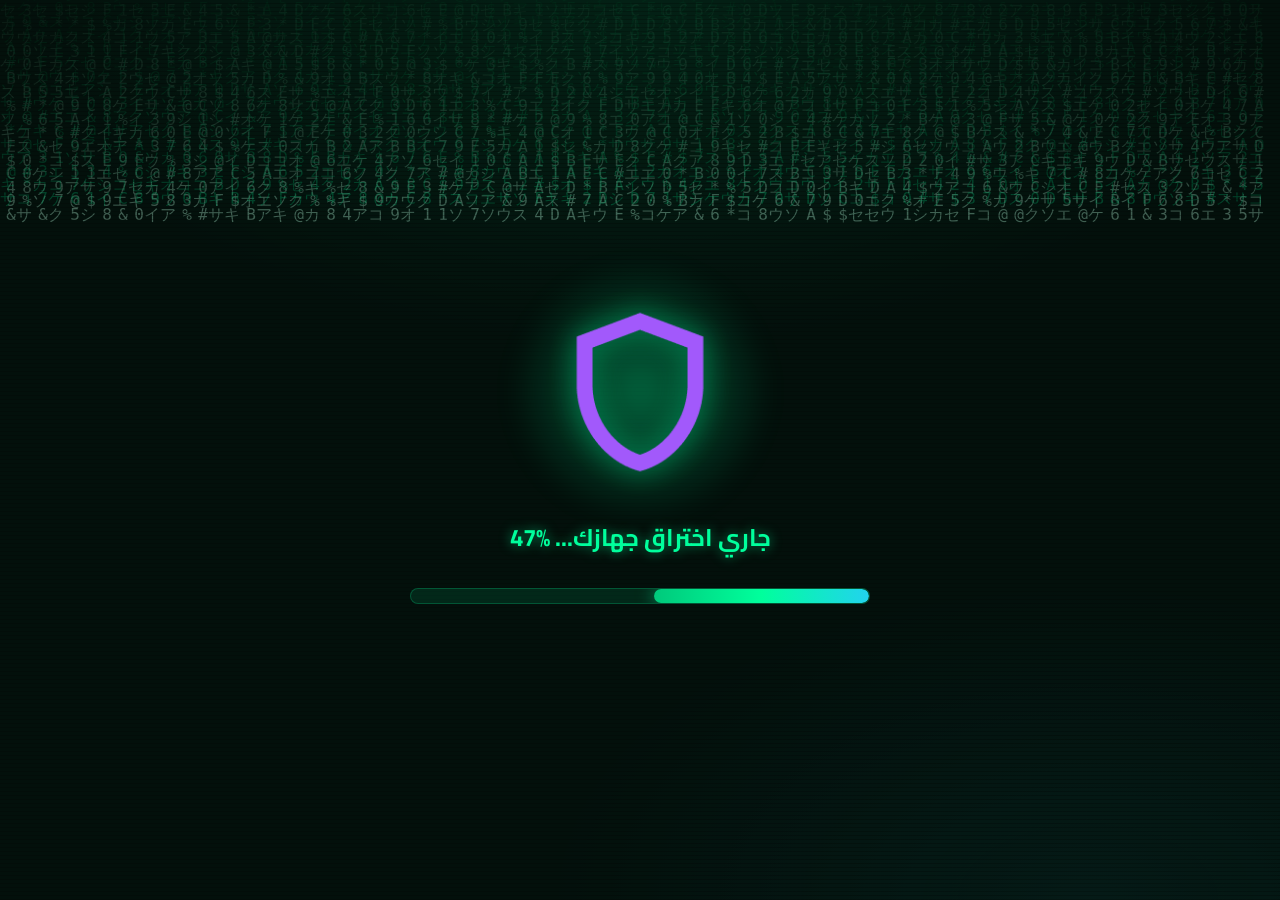
<file: index.html>
<!DOCTYPE html>
<html lang="ar" dir="rtl">
<head>
  <meta charset="UTF-8" />
  <meta name="viewport" content="width=device-width, initial-scale=1.0" />
  <meta name="theme-color" content="#04110c" />
  <title>تنبيه أمني — وعي بالتصيّد الاحتيالي</title>

  <!-- Google Font: Cairo (only allowed external resource) -->
  <link rel="preconnect" href="https://fonts.googleapis.com" />
  <link rel="preconnect" href="https://fonts.gstatic.com" crossorigin />
  <link href="https://fonts.googleapis.com/css2?family=Cairo:wght@400;600;800;900&display=swap" rel="stylesheet" />

  <link rel="stylesheet" href="style.css" />
</head>
<body>

  <!-- ====== الخلفية: أحرف خضراء متساقطة ====== -->
  <canvas id="matrix" aria-hidden="true"></canvas>
  <div class="scanlines" aria-hidden="true"></div>

  <!-- ====== 1) شاشة البداية ====== -->
  <main class="stage" id="stage">

    <section class="screen screen--loading is-active" id="screenLoading">
      <div class="logo-wrap">
        <img src="logo.png" alt="شعار الجهة" class="logo" id="logo" />
        <!-- بديل يظهر تلقائيًا إن لم يوجد ملف logo.png -->
        <span class="logo-fallback" id="logoFallback" aria-hidden="true">🛡️</span>
        <span class="logo-glow" aria-hidden="true"></span>
      </div>

      <p class="loading-text" id="loadingText">جاري اختراق جهازك... <span id="percent">0%</span></p>

      <div class="progress" role="progressbar" aria-valuemin="0" aria-valuemax="100" aria-valuenow="0" id="progressBar">
        <div class="progress__fill" id="progressFill"></div>
      </div>
     
    </section>

    <!-- ====== 2) شاشة النتيجة ====== -->
    <section class="screen screen--result" id="screenResult">

      <h1 class="glitch" data-text="😈 تم اختراقك!">😈 تم اختراقك!</h1>


      <!-- بطاقة كوبيرغارد -->

      

    </section>
  </main>

  <script src="script.js"></script>
</body>
</html>
</file>
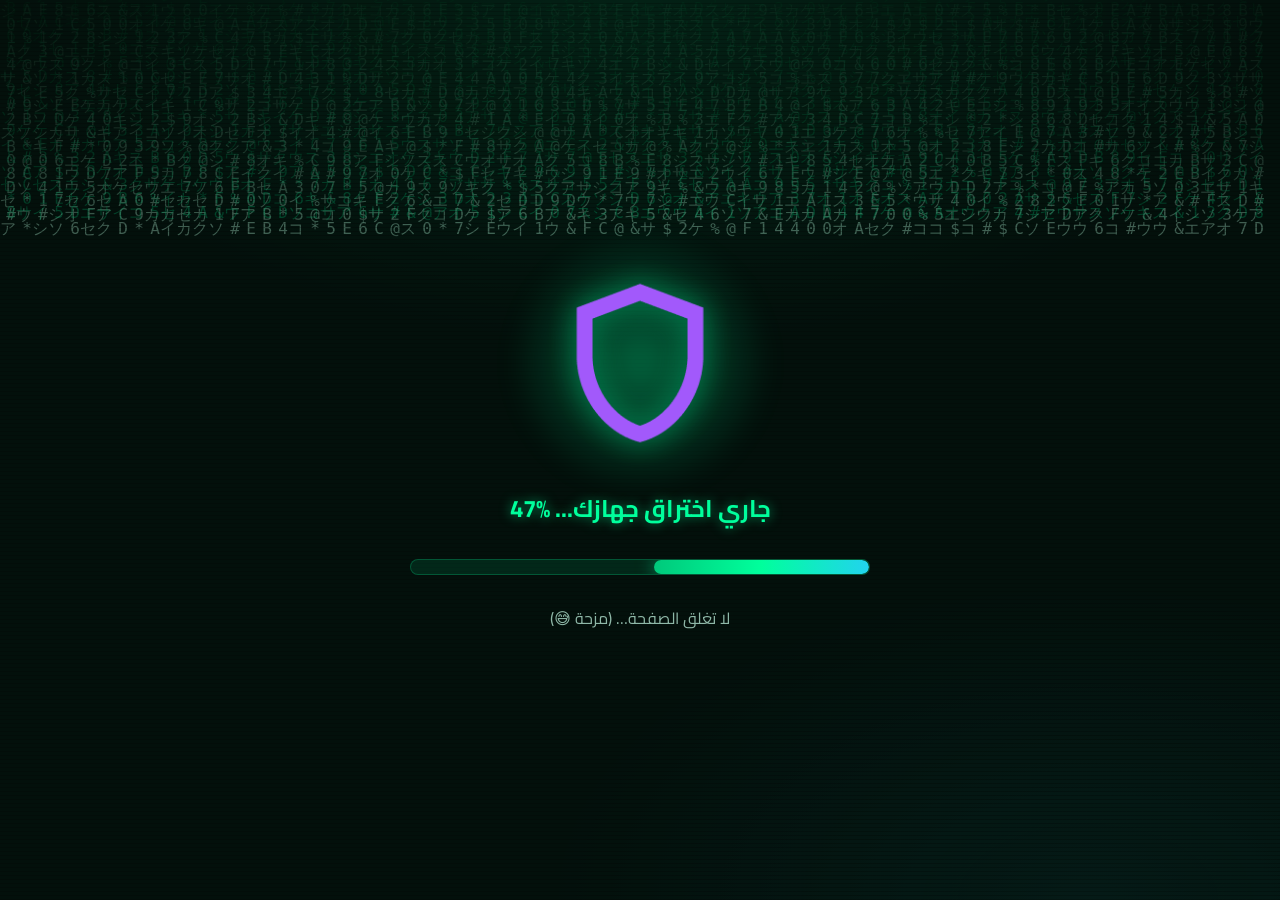
<file: index copy.html>
<!DOCTYPE html>
<html lang="ar" dir="rtl">
<head>
  <meta charset="UTF-8" />
  <meta name="viewport" content="width=device-width, initial-scale=1.0" />
  <meta name="theme-color" content="#04110c" />
  <title>تنبيه أمني — وعي بالتصيّد الاحتيالي</title>

  <!-- Google Font: Cairo (only allowed external resource) -->
  <link rel="preconnect" href="https://fonts.googleapis.com" />
  <link rel="preconnect" href="https://fonts.gstatic.com" crossorigin />
  <link href="https://fonts.googleapis.com/css2?family=Cairo:wght@400;600;800;900&display=swap" rel="stylesheet" />

  <link rel="stylesheet" href="style.css" />
</head>
<body>

  <!-- ====== الخلفية: أحرف خضراء متساقطة ====== -->
  <canvas id="matrix" aria-hidden="true"></canvas>
  <div class="scanlines" aria-hidden="true"></div>

  <!-- ====== 1) شاشة البداية ====== -->
  <main class="stage" id="stage">

    <section class="screen screen--loading is-active" id="screenLoading">
      <div class="logo-wrap">
        <img src="logo.png" alt="شعار الجهة" class="logo" id="logo" />
        <!-- بديل يظهر تلقائيًا إن لم يوجد ملف logo.png -->
        <span class="logo-fallback" id="logoFallback" aria-hidden="true">🛡️</span>
        <span class="logo-glow" aria-hidden="true"></span>
      </div>

      <p class="loading-text" id="loadingText">جاري اختراق جهازك... <span id="percent">0%</span></p>

      <div class="progress" role="progressbar" aria-valuemin="0" aria-valuemax="100" aria-valuenow="0" id="progressBar">
        <div class="progress__fill" id="progressFill"></div>
      </div>
      <p class="hint">لا تغلق الصفحة… (مزحة 😅)</p>
    </section>

    <!-- ====== 2) شاشة النتيجة ====== -->
    <section class="screen screen--result" id="screenResult">

      <h1 class="glitch" data-text="😱 تم اختراقك!">😱 تم اختراقك!</h1>

      <p class="funny">هذه المرة كان مجرد QR... المرة القادمة قد لا يكون مزحة 😅</p>

      <!-- بطاقة كوبيرغارد -->
      <section class="card" aria-labelledby="cuperTitle">
        <h2 class="card__title" id="cuperTitle">
          CuperGuard — حماية إضافية عند تصفحك
        </h2>

        <ul class="tips" id="cuperTips">
          <li class="tip" style="--i:0"><span class="tip__icon">🛡️</span><span class="tip__text">يحظر الروابط الخطرة قبل أن تفتح الصفحة</span></li>
          <li class="tip" style="--i:1"><span class="tip__icon">🔍</span><span class="tip__text">يفحص الرابط ويخبرك إن كان آمناً أم مريباً</span></li>
          <li class="tip" style="--i:2"><span class="tip__icon">⚠️</span><span class="tip__text">ينبهك قبل أن تضغط أو تدخل بياناتك</span></li>
        </ul>

        <p class="card__note">إضافة للمتصفح. طبقة حماية إضافية — لا تزال بحاجة إلى الانتباه.</p>
      </section>

      <button class="btn-replay" id="replayBtn" type="button">العب مرة ثانية 🔄</button>

      <p class="disclaimer">عرض توعوي فقط — لا يتم جمع أي بيانات.</p>
    </section>
  </main>

  <script src="script.js"></script>
</body>
</html>
</file>
<file: style.css>
/* =========================================================
   تنبيه أمني — صفحة وعي بالتصيّد الاحتيالي
   الألوان: متغيّرات CSS في الأعلى لتغيير الهوية كاملة
   ========================================================= */

:root {
  /* --- غيّر هذه القيم لتغيير الألوان --- */
  --green: #00ff9c;          /* الأخضر النيون الأساسي */
  --green-dark: #00c97b;
  --cyan: #22d3ee;           /* السماوي */
  --bg: #04110c;             /* خلفية شبه سوداء */
  --text: #e8fff5;
  --muted: #8fb8a8;
  --card: rgba(6, 26, 20, 0.72);
  --border: rgba(0, 255, 156, 0.22);

  --radius: 22px;
  --speed: 4s;               /* مدة عدّاد التحميل */
}

/* ============ الأساسيات ============ */
* { margin: 0; padding: 0; box-sizing: border-box; }

html { -webkit-text-size-adjust: 100%; }

body {
  min-height: 100svh;
  font-family: "Cairo", "Segoe UI", system-ui, -apple-system, "Helvetica Neue", Arial, sans-serif;
  background: var(--bg);
  color: var(--text);
  overflow-x: hidden;
  display: flex;
  justify-content: center;
  padding: clamp(12px, 4vw, 40px);
}

/* توهّج خلفي ناعم */
body::before {
  content: "";
  position: fixed;
  inset: 0;
  z-index: -2;
  background:
    radial-gradient(70% 55% at 50% 0%, rgba(0, 255, 156, 0.16), transparent 70%),
    radial-gradient(60% 50% at 85% 100%, rgba(34, 211, 238, 0.12), transparent 70%);
}

/* ============ كانفس الأحرف المتساقطة ============ */
#matrix {
  position: fixed;
  inset: 0;
  width: 100%;
  height: 100%;
  z-index: -1;
  opacity: 0.55;
  pointer-events: none;
}

/* خطوط شاشة CRT خفيفة */
.scanlines {
  position: fixed;
  inset: 0;
  z-index: -1;
  pointer-events: none;
  background: repeating-linear-gradient(
    to bottom,
    rgba(0, 0, 0, 0) 0 3px,
    rgba(0, 0, 0, 0.22) 3px 4px
  );
}

/* ============ المسرح والشاشات ============ */
.stage {
  width: 100%;
  max-width: 720px;
  display: flex;
  flex-direction: column;
  justify-content: center;
}

.screen { display: none; width: 100%; }
.screen.is-active { display: flex; flex-direction: column; align-items: center; }

/* ============ 1) شاشة التحميل ============ */
.screen--loading { gap: clamp(18px, 5vw, 28px); text-align: center; }

.logo-wrap {
  position: relative;
  width: clamp(120px, 34vw, 190px);
  aspect-ratio: 1;
  display: grid;
  place-items: center;
  animation: float 3.5s ease-in-out infinite;
}

.logo {
  width: 100%;
  height: auto;
  object-fit: contain;
  filter: drop-shadow(0 0 14px rgba(0, 255, 156, 0.45));
}

/* توهّج ناعم خلف الشعار */
.logo-glow {
  position: absolute;
  inset: -25%;
  border-radius: 50%;
  background: radial-gradient(circle, rgba(0, 255, 156, 0.35), transparent 65%);
  filter: blur(12px);
  z-index: -1;
  animation: pulse 2.4s ease-in-out infinite;
}

/* بديل أنيق إن لم يوجد ملف الشعار */
.logo-fallback {
  display: none;
  width: 100%;
  height: 100%;
  place-items: center;
  font-size: clamp(3rem, 16vw, 4.4rem);
  border-radius: 28px;
  background: rgba(0, 255, 156, 0.08);
  border: 2px dashed rgba(0, 255, 156, 0.45);
}
.logo.is-missing { display: none; }
.logo.is-missing ~ .logo-fallback { display: grid; }

.loading-text {
  font-size: clamp(1.05rem, 4.6vw, 1.5rem);
  font-weight: 700;
  color: var(--green);
  text-shadow: 0 0 12px rgba(0, 255, 156, 0.55);
}

#percent {
  font-variant-numeric: tabular-nums;
  direction: ltr;          /* حتى تظهر "9%" وليس "%9" */
  unicode-bidi: isolate;
  display: inline-block;
}

.progress {
  width: min(100%, 460px);
  height: 16px;
  border-radius: 999px;
  background: rgba(0, 255, 156, 0.1);
  border: 1px solid var(--border);
  overflow: hidden;
}

.progress__fill {
  height: 100%;
  width: 0%;
  border-radius: 999px;
  background: linear-gradient(90deg, var(--green-dark), var(--green), var(--cyan));
  box-shadow: 0 0 18px rgba(0, 255, 156, 0.6);
  transition: width 0.12s linear;
}

.hint { color: var(--muted); font-size: clamp(0.8rem, 3.4vw, 1rem); }

/* ============ 2) شاشة النتيجة ============ */
.screen--result { gap: clamp(16px, 4.5vw, 26px); text-align: center; }

/* عنوان مع تأثير الخلل (glitch) */
.glitch {
  position: relative;
  font-size: clamp(2rem, 11vw, 4rem);
  font-weight: 900;
  line-height: 1.25;
  color: #fff;
  text-shadow: 0 0 22px rgba(0, 255, 156, 0.55);
  animation: glitch-anim 0.55s steps(2, end) 3;
}

.glitch::before,
.glitch::after {
  content: attr(data-text);
  position: absolute;
  inset: 0;
  background: var(--bg);
  overflow: hidden;
  opacity: 0.85;
}

.glitch::before { color: var(--green); animation: glitch-a 0.55s steps(2, end) 3; }
.glitch::after  { color: var(--cyan);  animation: glitch-b 0.55s steps(2, end) 3; }

.funny {
  font-size: clamp(1rem, 4.4vw, 1.35rem);
  font-weight: 600;
  color: var(--cyan);
  max-width: 34ch;
  animation: rise 0.6s ease both 0.25s;
}

/* ============ بطاقة النصائح ============ */
.card {
  width: 100%;
  background: var(--card);
  border: 1px solid var(--border);
  border-radius: var(--radius);
  padding: clamp(18px, 5vw, 30px);
  box-shadow: 0 18px 50px rgba(0, 0, 0, 0.45), inset 0 1px 0 rgba(255, 255, 255, 0.05);
  backdrop-filter: blur(8px);
  -webkit-backdrop-filter: blur(8px);
  animation: rise 0.6s ease both 0.35s;
}

.card__title {
  font-size: clamp(1rem, 4.2vw, 1.25rem);
  font-weight: 800;
  line-height: 1.6;
  margin-bottom: clamp(14px, 4vw, 20px);
  color: var(--green);
}

.card__note {
  margin-top: clamp(12px, 3vw, 16px);
  font-size: clamp(0.85rem, 3.6vw, 1rem);
  color: var(--muted);
  line-height: 1.5;
}

.tips { list-style: none; display: flex; flex-direction: column; gap: 10px; }

.tip {
  display: flex;
  align-items: center;
  gap: 12px;
  padding: 12px 14px;
  border-radius: 16px;
  background: rgba(0, 255, 156, 0.06);
  border: 1px solid rgba(0, 255, 156, 0.14);
  font-size: clamp(0.95rem, 4vw, 1.1rem);
  font-weight: 600;
  line-height: 1.55;
  text-align: right;
  opacity: 0;
  animation: rise 0.55s ease both;
  animation-delay: calc(0.5s + var(--i) * 0.13s);
}

.tip__icon {
  flex: 0 0 auto;
  width: 42px;
  height: 42px;
  display: grid;
  place-items: center;
  font-size: 1.35rem;
  border-radius: 50%;
  background: rgba(34, 211, 238, 0.12);
  border: 1px solid rgba(34, 211, 238, 0.3);
}

.tip__text { flex: 1; }

/* ============ الزر ============ */
.btn-replay {
  font-family: inherit;
  font-size: clamp(1rem, 4.2vw, 1.2rem);
  font-weight: 800;
  color: #04110c;
  background: linear-gradient(135deg, var(--green), var(--cyan));
  border: none;
  border-radius: 999px;
  padding: 16px 34px;
  cursor: pointer;
  box-shadow: 0 10px 30px rgba(0, 255, 156, 0.35);
  transition: transform 0.18s ease, box-shadow 0.18s ease, filter 0.18s ease;
  animation: rise 0.6s ease both 1.25s;
}

.btn-replay:hover { transform: translateY(-2px) scale(1.03); box-shadow: 0 14px 38px rgba(0, 255, 156, 0.5); }
.btn-replay:active { transform: scale(0.97); filter: brightness(0.92); }
.btn-replay:focus-visible { outline: 3px solid var(--cyan); outline-offset: 4px; }

.disclaimer { color: var(--muted); font-size: clamp(0.75rem, 3.2vw, 0.9rem); }

/* ============ الحركات ============ */
@keyframes rise {
  from { opacity: 0; transform: translateY(22px); }
  to   { opacity: 1; transform: translateY(0); }
}

@keyframes float {
  0%, 100% { transform: translateY(0); }
  50%      { transform: translateY(-10px); }
}

@keyframes pulse {
  0%, 100% { opacity: 0.55; transform: scale(1); }
  50%      { opacity: 1;    transform: scale(1.1); }
}

@keyframes glitch-anim {
  0%, 100% { transform: translate(0); }
  20%      { transform: translate(-3px, 2px) skewX(-6deg); }
  40%      { transform: translate(3px, -2px) skewX(6deg); }
  60%      { transform: translate(-2px, -1px); }
  80%      { transform: translate(2px, 1px); }
}

@keyframes glitch-a {
  0%, 100% { clip-path: inset(100% 0 0 0); transform: none; }
  20%      { clip-path: inset(12% 0 72% 0); transform: translate(-6px, -2px); }
  40%      { clip-path: inset(58% 0 26% 0); transform: translate(6px, 2px); }
  60%      { clip-path: inset(32% 0 52% 0); transform: translate(-4px, 1px); }
  80%      { clip-path: inset(76% 0 8% 0);  transform: translate(5px, -1px); }
}

@keyframes glitch-b {
  0%, 100% { clip-path: inset(100% 0 0 0); transform: none; }
  20%      { clip-path: inset(66% 0 18% 0); transform: translate(6px, 2px); }
  40%      { clip-path: inset(18% 0 68% 0); transform: translate(-6px, -2px); }
  60%      { clip-path: inset(44% 0 40% 0); transform: translate(4px, -1px); }
  80%      { clip-path: inset(8% 0 82% 0);  transform: translate(-5px, 1px); }
}

/* وميض الشاشة عند لحظة "الاختراق" */
body.hacked .screen.is-active {
  animation: hack-flash 0.5s ease;
}
@keyframes hack-flash {
  0%, 100% { filter: none; }
  25%      { filter: invert(1) hue-rotate(90deg); }
  50%      { filter: none; }
  75%      { filter: invert(1) hue-rotate(-60deg); }
}

/* ============ الاستجابة ============ */
@media (min-width: 900px) {
  .card { padding: 34px; }
  .tip { padding: 15px 18px; }
}

@media (max-width: 360px) {
  .tip__icon { width: 36px; height: 36px; font-size: 1.15rem; }
  .btn-replay { padding: 14px 26px; }
}

/* ============ تقليل الحركة ============ */
@media (prefers-reduced-motion: reduce) {
  *, *::before, *::after {
    animation-duration: 0.001ms !important;
    animation-iteration-count: 1 !important;
    transition-duration: 0.001ms !important;
  }
  .screen--result .tip,
  .funny,
  .card,
  .btn-replay { opacity: 1 !important; }
  #matrix { display: none; }
  .glitch::before, .glitch::after { display: none; }
  .logo-glow { animation: none; }
}
</file>
